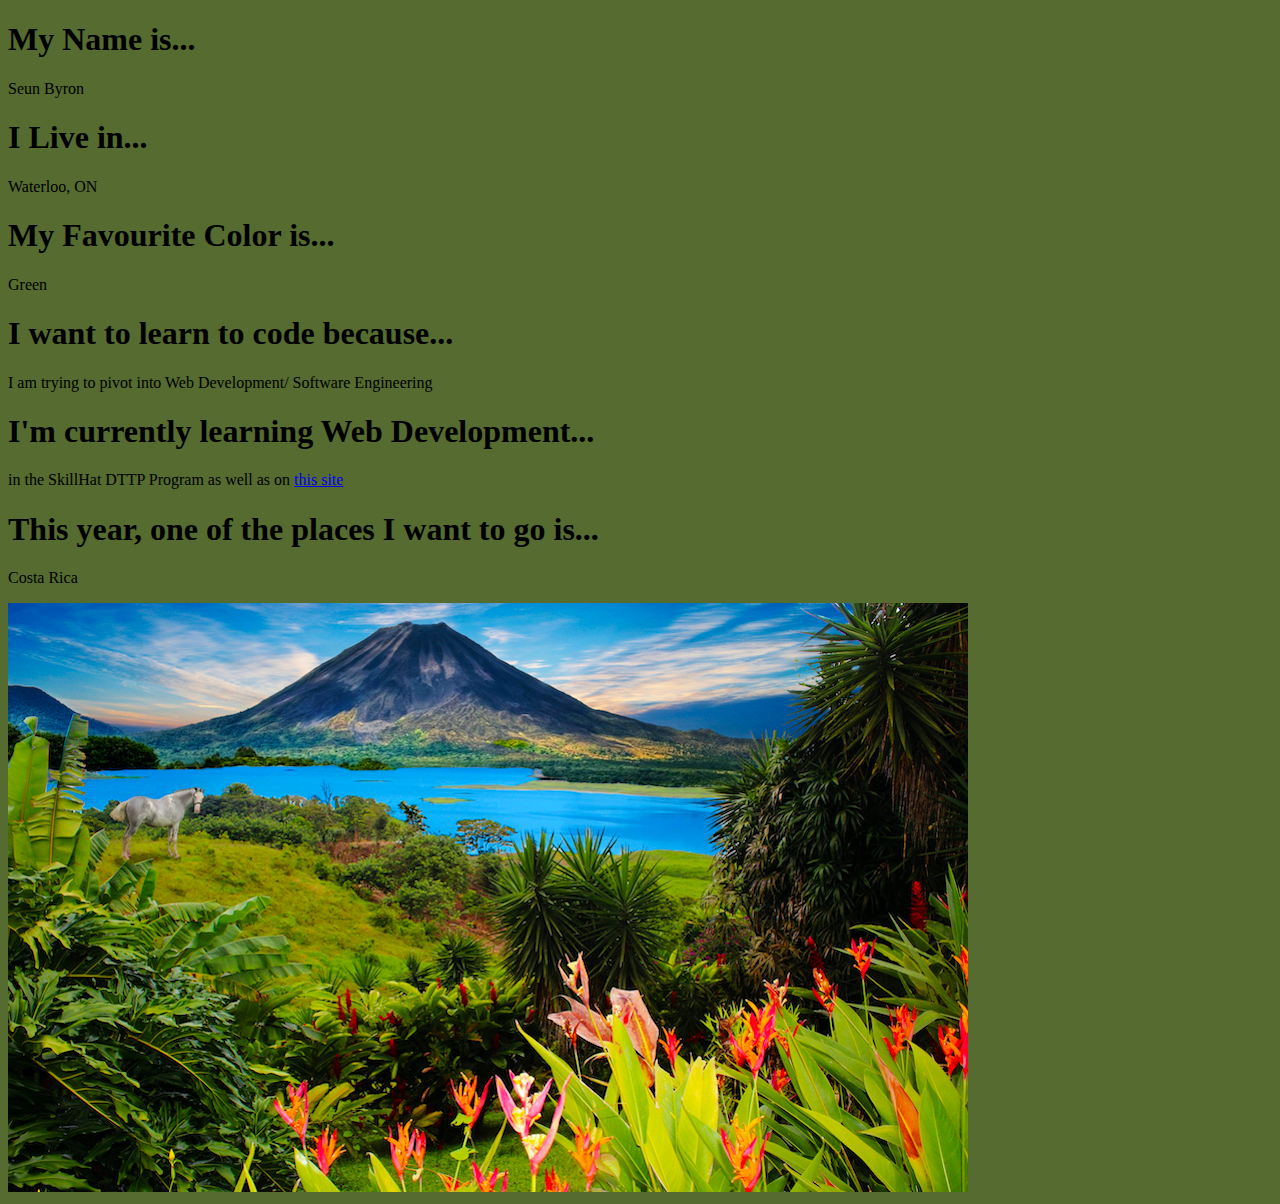
<file: Assignment 1/index.html>
<!DOCTYPE html>                              <!--this is to specify the document type as html-->
<html lang="en">                                       <!--this element is the root element of an html site -->
    <head>                                   <!--this is the page head section -->
    <title> Hi! Welcome to my World... </title>              <!--this is the page title inside the head section-->
    </head>                                  <!--closing the header section -->
    <body style="background-color:darkolivegreen;">                                   <!--opening the body of the webpage -->
    <h1>My Name is...</h1>                <!--first paragraph heading "h1" defines a large heading-->
    <p>Seun Byron </p>
    <h1>I Live in...</h1>
    <p>Waterloo, ON</p>
    <h1>My Favourite Color is...</h1>
    <p>Green</p>
    <h1>I want to learn to code because...</h1>
    <p>I am trying to pivot into Web Development/ Software Engineering</p>
    <h1>I'm currently learning Web Development...</h1>
   <p> in the SkillHat DTTP Program as well as on <a href="https://www.w3schools.com">this site</a></p>        <!-- <a> is used for hyperlinks. The links destination is defined by href attribute. href is the url xthe link goes to-->
    <h1> This year, one of the places I want to go is...</h1>
    <p>Costa Rica</p>
    <img src="costarica.jpg"alt="Costa Rica">
    </body>                                  <!--close the body-->
</html>                                      <!--close the html root -->
                                             <!-- comment shortcut is Command +/ -->
</file>
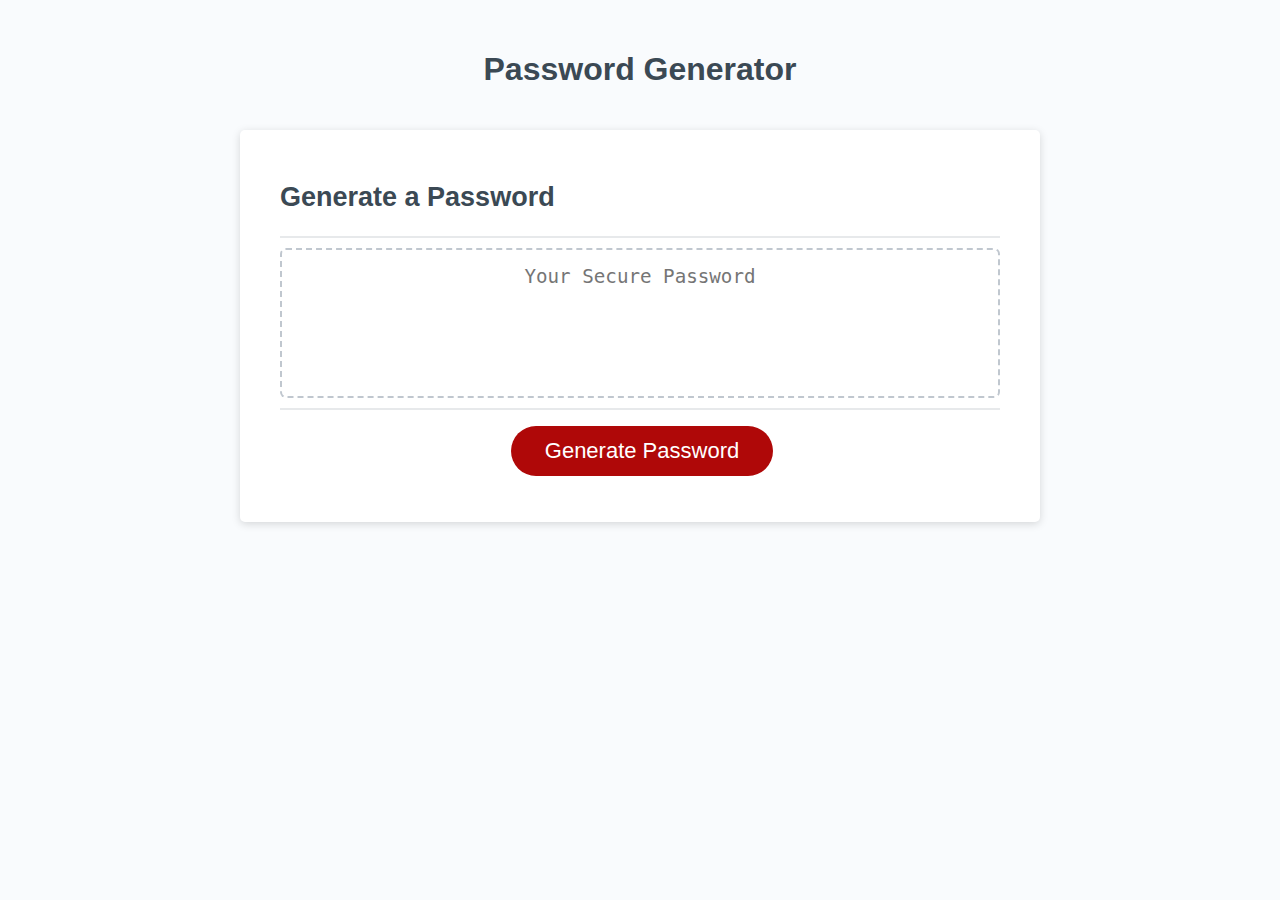
<file: Assignment 6 - Password Generator/starter/index.html>
<!DOCTYPE html>
<html lang="en">
  <head>
    <meta charset="UTF-8" />
    <meta name="viewport" content="width=device-width, initial-scale=1.0" />
    <meta http-equiv="X-UA-Compatible" content="ie=edge" />
    <title>Password Generator</title>
    <link rel="stylesheet" href="style.css" />
  </head>
  <body>
    <div class="wrapper">
      <header>
        <h1>Password Generator</h1>
      </header>
      <div class="card">
        <div class="card-header">
          <h2>Generate a Password</h2>
        </div>
        <div class="card-body">
          <textarea
            readonly
            id="password"
            placeholder="Your Secure Password"
            aria-label="Generated Password"
          ></textarea>
        </div>
        <div class="card-footer">
          <button id="generate" class="btn">Generate Password</button>
        </div>
      </div>
    </div>
    <script src="script.js"></script>
  </body>
</html>
</file>
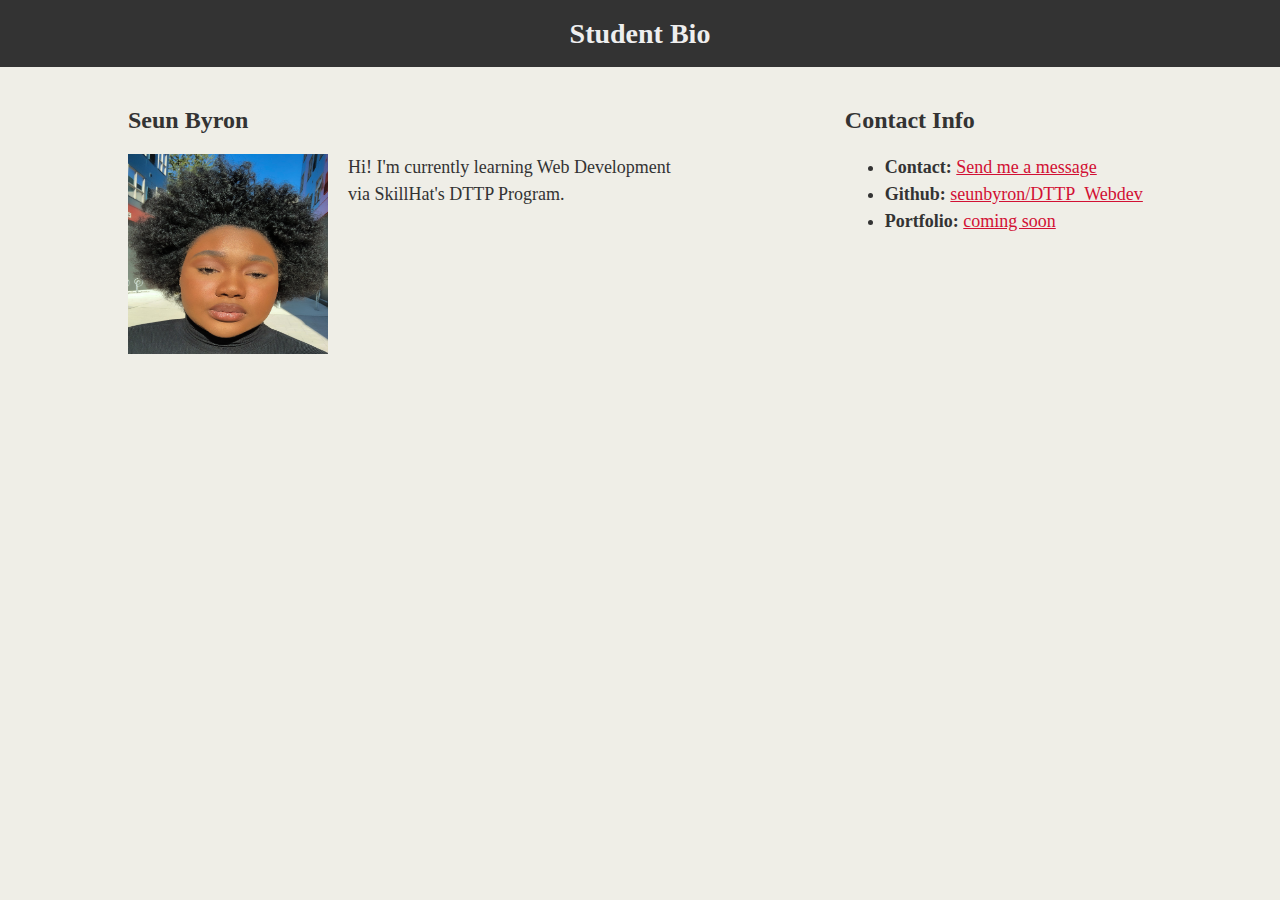
<file: Assignment 2&3/html-bio-with-css.html>
<!DOCTYPE html>
<html lang="en-us">

<head>
  <meta charset="UTF-8">
  <title>CSS Stylesheets with Relative Paths</title>

  <link rel="stylesheet" type="text/css" href="style.css">
</head>

<body>
  <header>
    <h1>Student Bio</h1>
  </header>

  <div class="container">

    <section id="main-bio">

      <h2>Seun Byron</h2>

      <img id="bio-image" src="Headshot_1.JPG" alt="Seun Byron">

      <p>Hi! I'm currently learning Web Development <br> via SkillHat's DTTP Program. </p>
    </section>

    <section id="contact-info">
      <h2>Contact Info</h2>
      <ul>
        <li><strong>Contact:</strong> <a href="contact-us.html">Send me a message</a></li>
        <li><strong>Github:</strong> <a href="https://github.com/seunbyron/DTTP_Webdev">seunbyron/DTTP_Webdev</a></li>
        <li><strong>Portfolio:</strong> <a href="#">coming soon</a></li>
      </ul>
    </section>
  </div>

</body>

</html>
</file>
<file: Assignment 6 - Password Generator/starter/style.css>
*,
*::before,
*::after {
  box-sizing: border-box;
}

html,
body,
.wrapper {
  height: 100%;
  margin: 0;
  padding: 0;
}

body {
  font-family: sans-serif;
  background-color: #f9fbfd;
}

.wrapper {
  padding-top: 30px;
  padding-left: 20px;
  padding-right: 20px;
}

header {
  text-align: center;
  padding: 20px;
  padding-top: 0px;
  color: hsl(206, 17%, 28%);
}

.card {
  background-color: hsl(0, 0%, 100%);
  border-radius: 5px;
  border-width: 1px;
  box-shadow: rgba(0, 0, 0, 0.15) 0px 2px 8px 0px;
  color: hsl(206, 17%, 28%);
  font-size: 18px;
  margin: 0 auto;
  max-width: 800px;
  padding: 30px 40px;
}

.card-header::after {
  content: " ";
  display: block;
  width: 100%;
  background: #e7e9eb;
  height: 2px;
}

.card-body {
  min-height: 100px;
}

.card-footer {
  text-align: center;
}

.card-footer::before {
  content: " ";
  display: block;
  width: 100%;
  background: #e7e9eb;
  height: 2px;
}

.card-footer::after {
  content: " ";
  display: block;
  clear: both;
}

.btn {
  border: none;
  background-color: hsl(360, 91%, 36%);
  border-radius: 25px;
  box-shadow: rgba(0, 0, 0, 0.1) 0px 1px 6px 0px rgba(0, 0, 0, 0.2) 0px 1px 1px
    0px;
  color: hsl(0, 0%, 100%);
  display: inline-block;
  font-size: 22px;
  line-height: 22px;
  margin: 16px 16px 16px 20px;
  padding: 14px 34px;
  text-align: center;
  cursor: pointer;
}

button[disabled] {
  cursor: default;
  background: #c0c7cf;
}

.float-right {
  float: right;
}

#password {
  -webkit-appearance: none;
  -moz-appearance: none;
  appearance: none;
  border: none;
  display: block;
  width: 100%;
  padding-top: 15px;
  padding-left: 15px;
  padding-right: 15px;
  padding-bottom: 85px;
  font-size: 1.2rem;
  text-align: center;
  margin-top: 10px;
  margin-bottom: 10px;
  border: 2px dashed #c0c7cf;
  border-radius: 6px;
  resize: none;
  overflow: hidden;
}

@media (max-width: 690px) {
  .btn {
    font-size: 1rem;
    margin: 16px 0px 0px 0px;
    padding: 10px 15px;
  }

  #password {
    font-size: 1rem;
  }
}

@media (max-width: 500px) {
  .btn {
    font-size: 0.8rem;
  }
}
</file>
<file: Assignment 2&3/style.css>
body {
    margin: 0;
    padding: 0;
    font-family: 'Times New Roman', Times, serif;
    font-size: 18px;
    line-height: 150%;
    color: #333;
    background: #efeee7

    }

header {
    background: #333
}

h1 { 
    padding:20px 0;
    margin: 0;
    margin-bottom: 20px;
    font-size: 28px;
    color: #eee;
    text-align: center

}

h2 { 
    font-size: 24px;
}

a {
    color: #d21034;
}

.container {
    width: 1024px;
    margin: 0 auto;
}

#main-bio,
#contact-info,
#bio-image {
    float: left;

}
#main-bio {
    width: 70%;
}

#contact-info { 
    width: 30%;
}

#bio-image { 
    width: 200px;
    height: 200px;
    margin-right: 20px;
}
</file>
